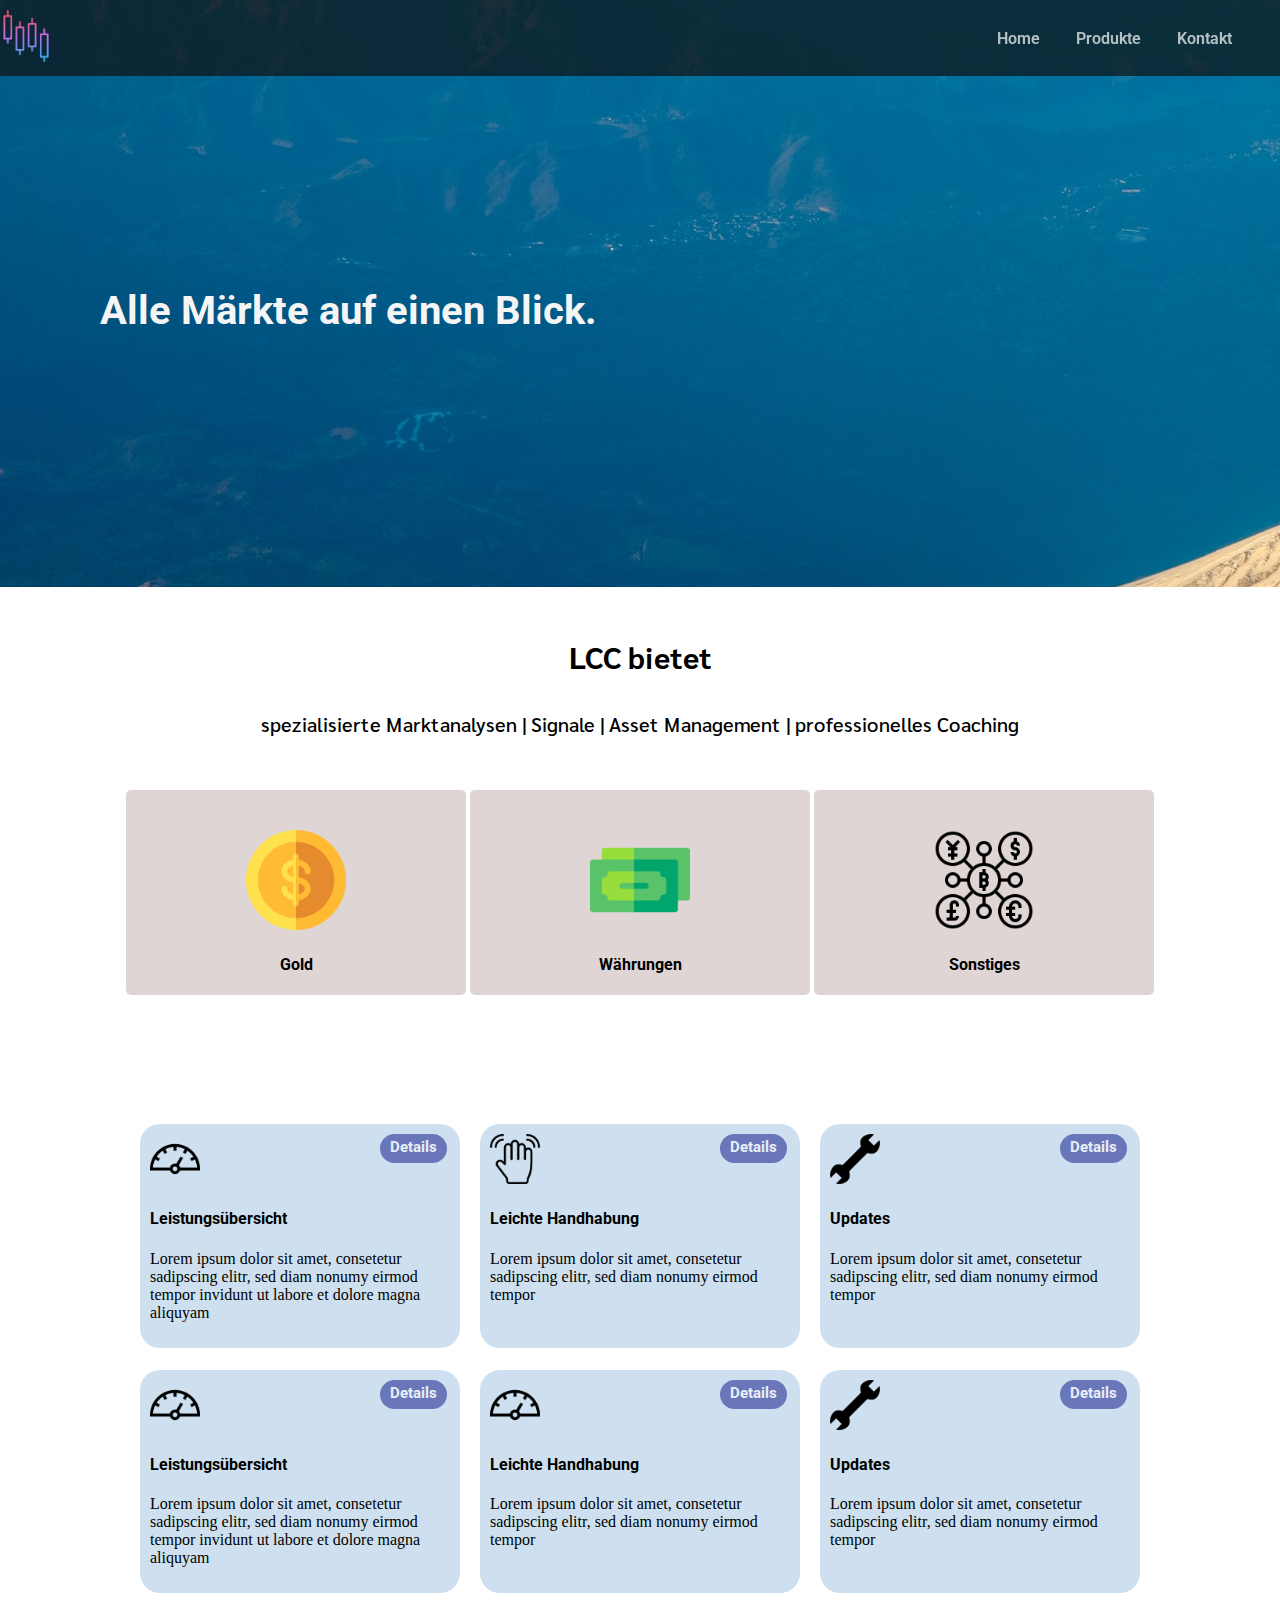
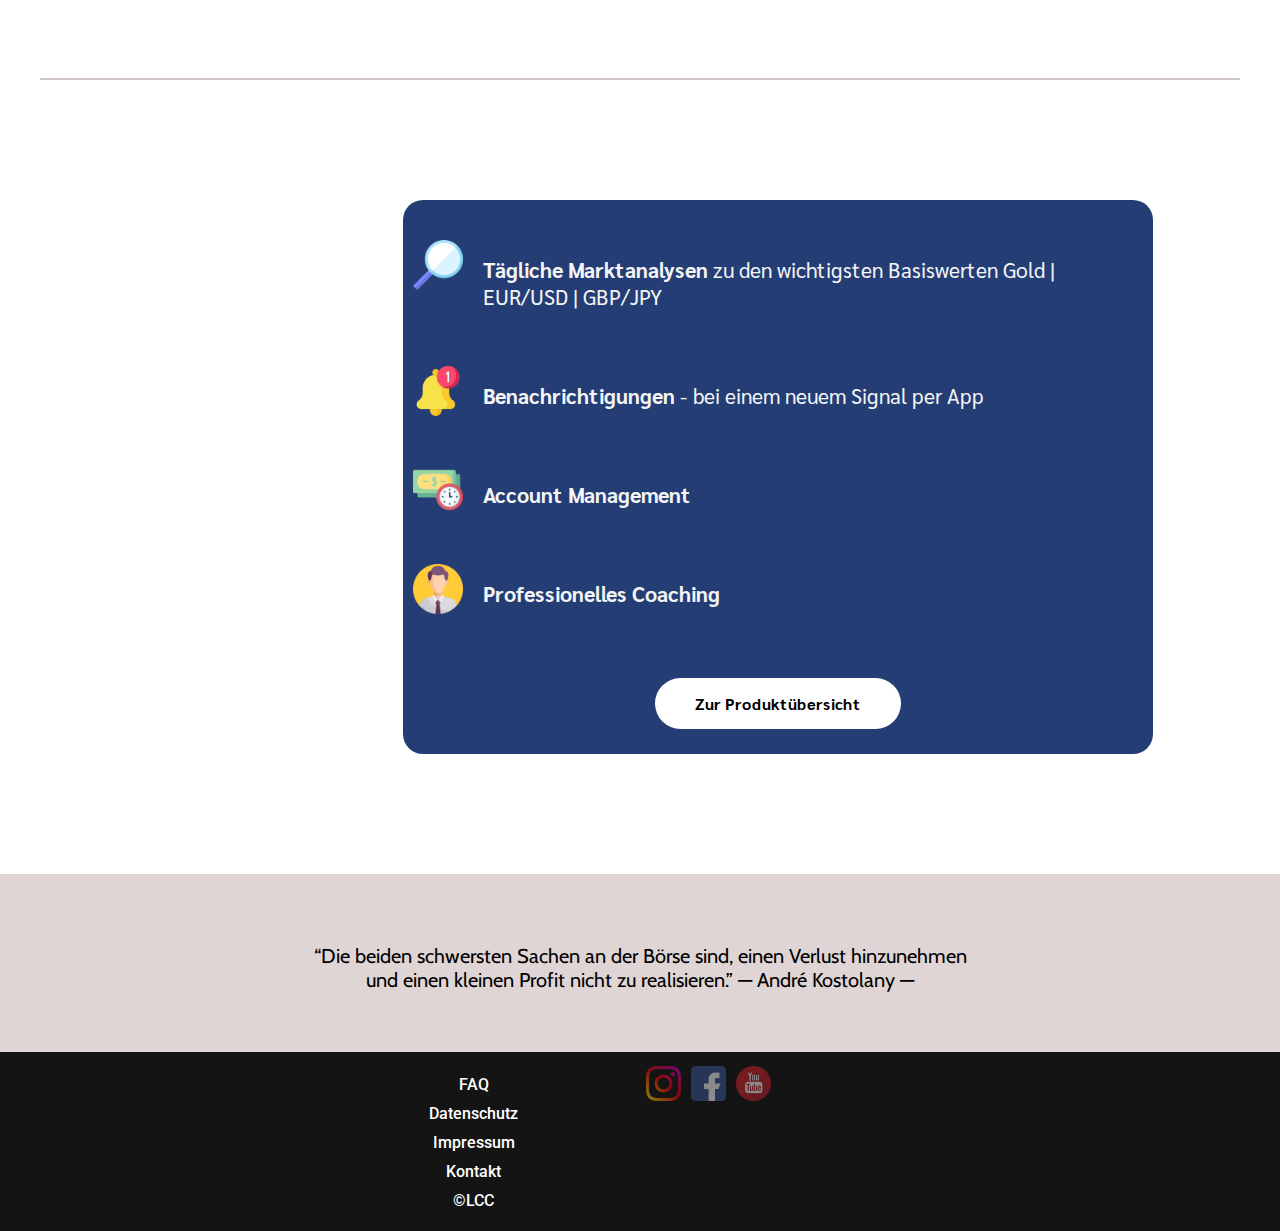
<file: index.html>
<!DOCTYPE html>
<html>
  
  <head>
    <link href="index.css" rel='stylesheet' type='text/css'>
    <link href="https://fonts.googleapis.com/css2?family=Cabin:ital@1&display=swap" rel="stylesheet"> 
    <link href="https://fonts.googleapis.com/css2?family=Raleway&family=Roboto:wght@300;400,500,700&family=Sarabun:wght@200;300;500,600,700&display=swap" rel="stylesheet"  type="text/css">
  </head>

  <body>
      <header>
        <div class="image-container logo-big">
            <img id="headerlogo" src="Attachtments/chart.png">
          </div>
          <nav>
              <ul>

                  <li> <a href="#">Home</a></li>
                  <li><a href="#">Produkte</a></li>
                  <li><a href="#">Kontakt</a></li>

              </ul>
          </nav>
      </header>

      
<main>
     
          
           <div id="headline"> 
            <h1>Alle Märkte auf einen Blick.</h1>
           </div>


      <div class="definition">
          <h2>LCC bietet</h2>
          <h3>spezialisierte Marktanalysen | Signale | Asset Management | professionelles Coaching </h3>
      </div>

      <div id="plainline1">
      </div>

    <div class="financeassets">
        
        <div class="facontainer">
          <div id="faicon">
            <img src="Attachtments/money.png" >
          </div>
        <h4>Gold</h4>
        </div>

        <div class="facontainer">
          <div id="faicon">
            <img src="Attachtments/dollar.png" >
          </div>
          <h4>Währungen</h4>
          </div>

        <div class="facontainer">
          <div id="faicon">
            <img src="Attachtments/cryptocurrency.png" >
          </div>
            <h4>Sonstiges</h4>
          </div>
           
    </div>

  

    <div id="strategy">
     <div class="flex-container strategy">

      <div class="stratcontainer">
        <div id="straticon"> <img src="Attachtments/speedometer.png" > <a id="stratbutton" href="#">Details</a> </div>
        <h4>Leistungsübersicht</h4>
        <p>Lorem ipsum dolor sit amet, consetetur sadipscing elitr,
        sed diam nonumy eirmod tempor invidunt ut labore et dolore magna aliquyam</p>
      </div>

      <div class="stratcontainer">
        <div id="straticon"> <img src="Attachtments/wave-hand.png" ><a id="stratbutton" href="#">Details</a></div>
        <h4>Leichte Handhabung</h4>
        <p>Lorem ipsum dolor sit amet, consetetur sadipscing elitr,
        sed diam nonumy eirmod tempor</p>
      </div>

      <div class="stratcontainer">
        <div id="straticon"> <img src="Attachtments/spanner.png" ><a id="stratbutton" href="#">Details</a></div>
        <h4>Updates</h4>
        <p>Lorem ipsum dolor sit amet, consetetur sadipscing elitr,
          sed diam nonumy eirmod tempor</p>
      </div>
     </div>

     <div id="plainline2">
    </div>

    <div class="flex-container strategy">

      <div class="stratcontainer">
        <div id="straticon"> <img src="Attachtments/speedometer.png" ><a id="stratbutton" href="#">Details</a></div>
        <h4>Leistungsübersicht</h4>
        <p>Lorem ipsum dolor sit amet, consetetur sadipscing elitr,
        sed diam nonumy eirmod tempor invidunt ut labore et dolore magna aliquyam</p>
      </div>

      <div class="stratcontainer">
        <div id="straticon"> <img src="Attachtments/speedometer.png" ><a id="stratbutton" href="#">Details</a></div>
        <h4>Leichte Handhabung</h4>
        <p>Lorem ipsum dolor sit amet, consetetur sadipscing elitr,
        sed diam nonumy eirmod tempor</p>
      </div>

      <div class="stratcontainer">
        <div id="straticon"> <img src="Attachtments/spanner.png" ><a id="stratbutton" href="#">Details</a></div>
        <h4>Updates</h4>
        <p>Lorem ipsum dolor sit amet, consetetur sadipscing elitr,
          sed diam nonumy eirmod tempor</p>
      </div>
     </div>
     
    </div>

    <div id="plainline3">
    </div>

    
    <div class="products">
      
        <div class="productrow">
          <div class="prodimg"><img src="Attachtments/magnifying-glass.png"></div>
          <div class="prodspec"><p><strong>Tägliche Marktanalysen </strong>zu den wichtigsten Basiswerten Gold | EUR/USD | GBP/JPY</p></div>
        </div>

        <div class="productrow">
          <div class="prodimg"><img src="Attachtments/notification.png" ></div>
          <div class="prodspec"><p> <strong> Benachrichtigungen</strong> - bei einem neuem Signal per App</p></div>
        </div>

        <div class="productrow">
          <div class="prodimg"><img src="Attachtments/time-is-money.png"></div>
          <div class="prodspec"><p> <strong>Account Management </strong></p></div>
        </div>

        <div class="productrow">
          <div class="prodimg"><img src="Attachtments/coach.png" ></div>
          <div class="prodspec"><p><strong>Professionelles Coaching</strong></p></div>
        </div>


        <div class="button"><a href="#" id="buttonspec">Zur Produktübersicht</a></div>
        
    </div>


    <div class="freeforcontent">
      <div class="content"><p>“Die beiden schwersten Sachen an der Börse sind, einen Verlust hinzunehmen <br> und einen kleinen Profit
         nicht zu realisieren.”  — André Kostolany —</p></div>
    </div>


  </main>



    <footer>
      <div class="options">
        <ul>
          <li> <a href="#">FAQ</a> </li>
          <li> <a href="#">Datenschutz</a> </li>
          <li> <a href="#">Impressum</a> </li>
          <li> <a href="#">Kontakt</a> </li>
          <li> <a href="#">&copy;LCC</a> </li>

        </ul>
      </div>

      <div class="socialmedia">
        <a href="http://www.instagram.de"><img src="Attachtments/instagram.png"></a>
        <a href="http://www.facebook.de"><img src="Attachtments/facebook.png"></a>
        <a href="https://www.youtube.de"><img src="Attachtments/youtube.png"></a>
      </div>
    </footer>


    </body>
    
</html>
</file>
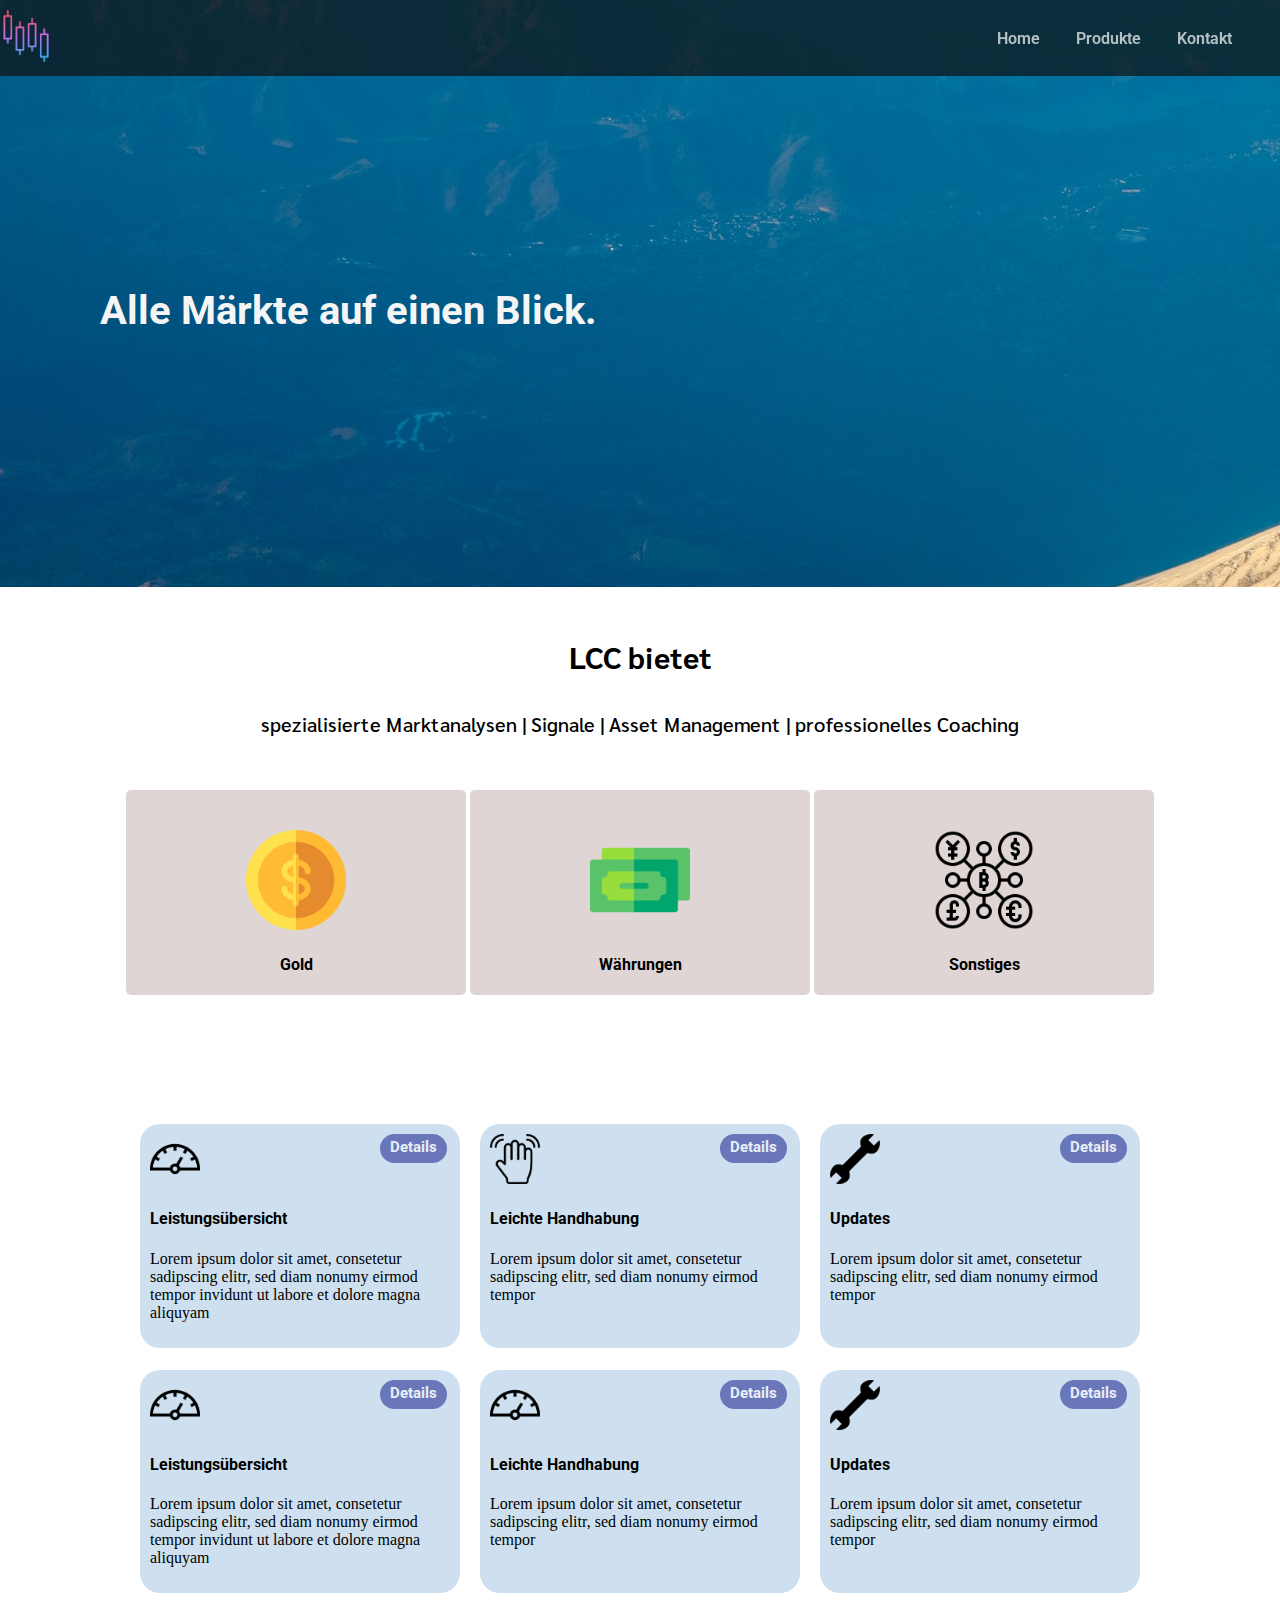
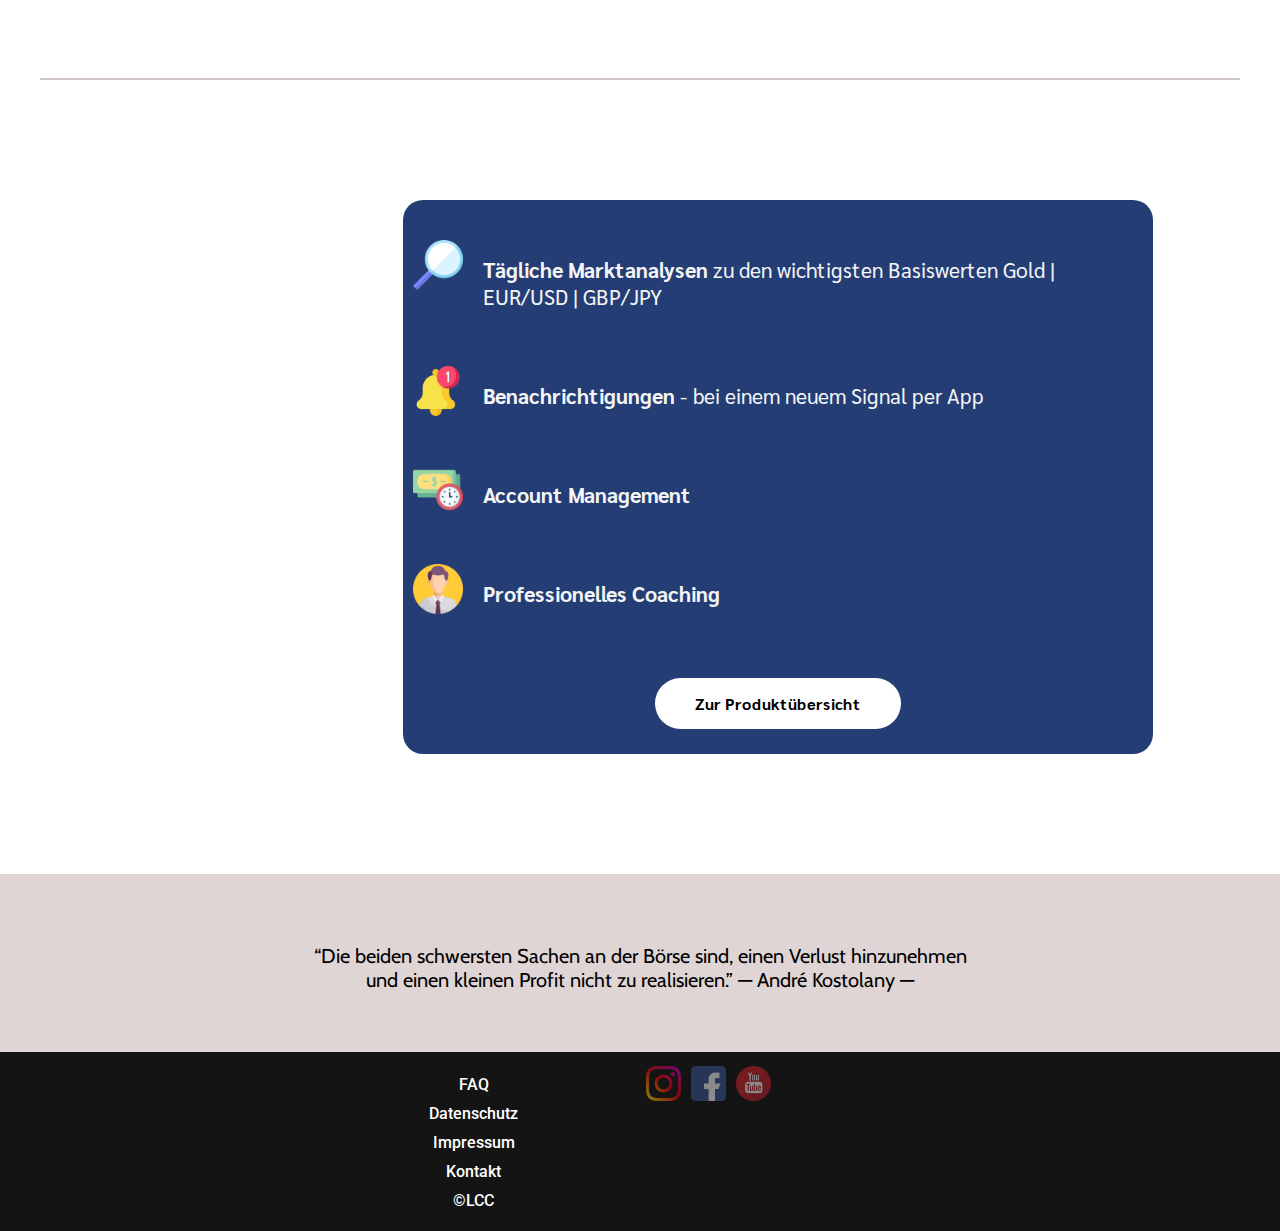
<file: financialadvisory.html>
<!DOCTYPE html>
<html>
  
  <head>
    <link href="financialadvisory.css" rel='stylesheet' type='text/css'>
    <link href="https://fonts.googleapis.com/css2?family=Cabin:ital@1&display=swap" rel="stylesheet"> 
    <link href="https://fonts.googleapis.com/css2?family=Raleway&family=Roboto:wght@300;400,500,700&family=Sarabun:wght@200;300;500,600,700&display=swap" rel="stylesheet"  type="text/css">
  </head>

  <body>
      <header>
        <div class="image-container logo-big">
            <img id="headerlogo" src="Attachtments/chart.png">
          </div>
          <nav>
              <ul>

                  <li> <a href="#">Home</a></li>
                  <li><a href="#">Produkte</a></li>
                  <li><a href="#">Kontakt</a></li>

              </ul>
          </nav>
      </header>

      
<main>
     
          
           <div id="headline"> 
            <h1>Alle Märkte auf einen Blick.</h1>
           </div>


      <div class="definition">
          <h2>LCC bietet</h2>
          <h3>spezialisierte Marktanalysen | Signale | Asset Management | professionelles Coaching </h3>
      </div>

      <div id="plainline1">
      </div>

    <div class="financeassets">
        
        <div class="facontainer">
          <div id="faicon">
            <img src="Attachtments/money.png" >
          </div>
        <h4>Gold</h4>
        </div>

        <div class="facontainer">
          <div id="faicon">
            <img src="Attachtments/dollar.png" >
          </div>
          <h4>Währungen</h4>
          </div>

        <div class="facontainer">
          <div id="faicon">
            <img src="Attachtments/cryptocurrency.png" >
          </div>
            <h4>Sonstiges</h4>
          </div>
           
    </div>

  

    <div id="strategy">
     <div class="flex-container strategy">

      <div class="stratcontainer">
        <div id="straticon"> <img src="Attachtments/speedometer.png" > <a id="stratbutton" href="#">Details</a> </div>
        <h4>Leistungsübersicht</h4>
        <p>Lorem ipsum dolor sit amet, consetetur sadipscing elitr,
        sed diam nonumy eirmod tempor invidunt ut labore et dolore magna aliquyam</p>
      </div>

      <div class="stratcontainer">
        <div id="straticon"> <img src="Attachtments/wave-hand.png" ><a id="stratbutton" href="#">Details</a></div>
        <h4>Leichte Handhabung</h4>
        <p>Lorem ipsum dolor sit amet, consetetur sadipscing elitr,
        sed diam nonumy eirmod tempor</p>
      </div>

      <div class="stratcontainer">
        <div id="straticon"> <img src="Attachtments/spanner.png" ><a id="stratbutton" href="#">Details</a></div>
        <h4>Updates</h4>
        <p>Lorem ipsum dolor sit amet, consetetur sadipscing elitr,
          sed diam nonumy eirmod tempor</p>
      </div>
     </div>

     <div id="plainline2">
    </div>

    <div class="flex-container strategy">

      <div class="stratcontainer">
        <div id="straticon"> <img src="Attachtments/speedometer.png" ><a id="stratbutton" href="#">Details</a></div>
        <h4>Leistungsübersicht</h4>
        <p>Lorem ipsum dolor sit amet, consetetur sadipscing elitr,
        sed diam nonumy eirmod tempor invidunt ut labore et dolore magna aliquyam</p>
      </div>

      <div class="stratcontainer">
        <div id="straticon"> <img src="Attachtments/speedometer.png" ><a id="stratbutton" href="#">Details</a></div>
        <h4>Leichte Handhabung</h4>
        <p>Lorem ipsum dolor sit amet, consetetur sadipscing elitr,
        sed diam nonumy eirmod tempor</p>
      </div>

      <div class="stratcontainer">
        <div id="straticon"> <img src="Attachtments/spanner.png" ><a id="stratbutton" href="#">Details</a></div>
        <h4>Updates</h4>
        <p>Lorem ipsum dolor sit amet, consetetur sadipscing elitr,
          sed diam nonumy eirmod tempor</p>
      </div>
     </div>
     
    </div>

    <div id="plainline3">
    </div>

    
    <div class="products">
      
        <div class="productrow">
          <div class="prodimg"><img src="Attachtments/magnifying-glass.png"></div>
          <div class="prodspec"><p><strong>Tägliche Marktanalysen </strong>zu den wichtigsten Basiswerten Gold | EUR/USD | GBP/JPY</p></div>
        </div>

        <div class="productrow">
          <div class="prodimg"><img src="Attachtments/notification.png" ></div>
          <div class="prodspec"><p> <strong> Benachrichtigungen</strong> - bei einem neuem Signal per App</p></div>
        </div>

        <div class="productrow">
          <div class="prodimg"><img src="Attachtments/time-is-money.png"></div>
          <div class="prodspec"><p> <strong>Account Management </strong></p></div>
        </div>

        <div class="productrow">
          <div class="prodimg"><img src="Attachtments/coach.png" ></div>
          <div class="prodspec"><p><strong>Professionelles Coaching</strong></p></div>
        </div>


        <div class="button"><a href="#" id="buttonspec">Zur Produktübersicht</a></div>
        
    </div>


    <div class="freeforcontent">
      <div class="content"><p>“Die beiden schwersten Sachen an der Börse sind, einen Verlust hinzunehmen <br> und einen kleinen Profit
         nicht zu realisieren.”  — André Kostolany —</p></div>
    </div>


  </main>



    <footer>
      <div class="options">
        <ul>
          <li> <a href="#">FAQ</a> </li>
          <li> <a href="#">Datenschutz</a> </li>
          <li> <a href="#">Impressum</a> </li>
          <li> <a href="#">Kontakt</a> </li>
          <li> <a href="#">&copy;LCC</a> </li>

        </ul>
      </div>

      <div class="socialmedia">
        <a href="http://www.instagram.de"><img src="Attachtments/instagram.png"></a>
        <a href="http://www.facebook.de"><img src="Attachtments/facebook.png"></a>
        <a href="https://www.youtube.de"><img src="Attachtments/youtube.png"></a>
      </div>
    </footer>


    </body>
    
</html>
</file>
<file: index.css>
html, body {
    margin: 0;
    background-color: white;
  }
  
  header {
    position: fixed;
    display: inline-flex;
    align-items: center;
    z-index: 10;
    top: 0;
    width: 100%;
    padding: 10px 0;
    background-color: rgba(15, 15, 15, 0.7);
}
    
  header .logo-big {
    flex-grow: 1;
  }

  #headerlogo{
  width: 52px;
  }
  nav{
    padding-right:2rem;
  }
  nav li{
    display: inline;
  }

  nav a{
    font-family: 'Roboto', sans-serif;
    font-weight: 600;
    font-size: medium;
    color: #fff;
    text-decoration: none;
    opacity: 0.7;
    padding: 20px 1rem;
  }

  nav a:hover{
    opacity: 1;
  }



main{
  position: relative;
  justify-content: center;
  align-content: center;
  margin: 0% 0%;
  margin-bottom: 0;
}


#headline{
  background-image: url('Attachtments/adventure-asia-347145\ medium.jpg');
  background-size: auto;
  background-repeat: no-repeat;
  height: 600px;
  margin-top: -40px;
}

#headline h1{
    color: whitesmoke;
    font-family: 'Roboto', sans-serif;
    font-weight: bold;
    font-size: 40px;
    padding-top: 300px;
    margin-left: 100px;
}

.definition{
margin-top: 50px;
margin-bottom: 0px; 
font-weight: 300;
color: black;
padding: 0 30px;
}

.definition,h2{
    font-family: 'Sarabun', sans-serif;
    font-weight: bold;
    font-size: 30px;
    text-align: center;  
    padding-bottom: 10px;
}

.definition,h3{
font-family: 'Sarabun', sans-serif;
font-weight: 500;
font-size: 20px;

}


.financeassets{
margin-top: 20px;
margin-bottom: 0px;
text-align: center;


}

.facontainer{
  display: inline-block;
  padding-top: 20px;
  padding-bottom: 0px;
  padding-left: 120px;
  padding-right: 120px;
  margin: 0px 0px;
  margin-bottom: 4px;
  background-color: rgb(223, 213, 213);
  text-align: center;
  border-radius: 5px;

}

.facontainer,h4{
  font-family: 'Roboto', sans-serif;
  font-weight: 700;
  }

  .facontainer img{
    height: 100px;
    padding-top: 20px;
  }


  #strategy {
    margin: 80px 0px;
    width: 100%;
    margin-top: 120px;
    text-align: center;
    
    }

    #strategy .flex-container {
      display: inline-flex;
      flex-wrap: wrap;
      flex-direction: row;
      
    }

    .stratcontainer {
      padding: 10px;
      margin: 5px 10px;
      background-color: rgba(158, 193, 223, 0.5);
      justify-content: center;
      border-radius: 20px;
      text-align: left;
      width: 300px;
    }

  

  #straticon img{
  height: 50px;
  }

  #straticon{
  display: inline-flex;
  }
  #stratbutton{
    color: white;
    padding: 20px 10px;
    padding-top: 4px;
    margin-left: 180px;
    font-family: 'Roboto', sans-serif;
    font-weight: 700;
    font-size: 15px;
    font-weight: bold;
    text-decoration: none;
    background-color:rgb(7, 16, 134);
    border-radius: 40px;
    height: 5px;
    opacity: 0.5;
  }

  #stratbutton:hover{
    color: white;
    background-color:rgb(7, 16, 134);
    opacity: 1;
  }


  #plainline1{
    background-color: rgb(223, 213, 213);
    padding: 1px 0px;
    margin-top: 1px;
    visibility: hidden;
    }

    #plainline2{
      background-color:silver;
      padding: 1px 0px;
      margin: 5px 5px;
      border-radius: 2px;
      visibility: hidden;
      }

      #plainline3{
        background-color: rgb(206, 195, 195);
        padding: 1px 0px;
        margin: 0px 40px;
        margin-top: 40px;
        border-radius: 2px;
        visibility: visible;
        }

      .products{ 
      width: 750px;
      margin-top: 120px;
      margin-bottom: 120px;
      margin-left: 31.5%;
      border-radius: 20px;
      background-color: rgb(36, 62, 117);
      padding-top: 20px;
      display: inline-block;
      text-align: center;      
      }

      .productrow{
      display: flex;
      padding: 15px 10px;
    }

    .prodspec{
      color: whitesmoke;
      font-family: 'Sarabun', sans-serif;
      font-weight: 400;
      font-size: 21px;
      display: inline;
      padding-left: 20px;
      text-align: start;
     }

      .productrow img{
        height: 50px;
        padding-top: 5px;
        
      }

.products .button{
  margin-top: 50px;
  margin-bottom: 40px;
}

#buttonspec{
background-color: white;
color: black;
font-family: 'Sarabun', sans-serif;
font-weight: bold;
font-size: 16px;
text-decoration: none;
padding: 15px 40px;
border-radius: 50px; 
}

#buttonspec:hover{
  color:white;
  background-color: rgb(36, 62, 117);
  border: 2px solid;
}


.freeforcontent{
  background-color: rgb(223, 213, 213);
  margin: 0px 0px;
  padding-bottom: 40px;
  text-align: center;
}

.content {
  padding-top: 50px;
  font-family: 'Cabin',sans-serif;
  font-size: 20px;
}

footer{
  padding-top: 2px;
  background-color: rgba(15, 15, 15, 0.98);
  display: flex;
  text-align: center;
   
}

.options{
  text-align: center;
  margin-left: 30%;
}

.options li{
  padding: 5px;
  list-style-type: none;
}

.options a{
  font-family: 'Roboto', sans-serif;
  font-weight: 500;
  color: #fff;
  text-decoration: none;
  ;
}

.options a:hover{
  text-decoration-line: underline;
}

.socialmedia{
  
  margin-top: 12px;
  margin-left: 120px;
}

.socialmedia a{
padding: 0 3px;  
}

.socialmedia a img{
  height: 35px;
  opacity: 0.5;
}

.socialmedia a img:hover{
  opacity: 1;
}
</file>
<file: financialadvisory.css>
html, body {
    margin: 0;
    background-color: white;
  }
  
  header {
    position: fixed;
    display: inline-flex;
    align-items: center;
    z-index: 10;
    top: 0;
    width: 100%;
    padding: 10px 0;
    background-color: rgba(15, 15, 15, 0.7);
}
    
  header .logo-big {
    flex-grow: 1;
  }

  #headerlogo{
  width: 52px;
  }
  nav{
    padding-right:2rem;
  }
  nav li{
    display: inline;
  }

  nav a{
    font-family: 'Roboto', sans-serif;
    font-weight: 600;
    font-size: medium;
    color: #fff;
    text-decoration: none;
    opacity: 0.7;
    padding: 20px 1rem;
  }

  nav a:hover{
    opacity: 1;
  }



main{
  position: relative;
  justify-content: center;
  align-content: center;
  margin: 0% 0%;
  margin-bottom: 0;
}


#headline{
  background-image: url('Attachtments/adventure-asia-347145\ medium.jpg');
  background-size: auto;
  background-repeat: no-repeat;
  height: 600px;
  margin-top: -40px;
}

#headline h1{
    color: whitesmoke;
    font-family: 'Roboto', sans-serif;
    font-weight: bold;
    font-size: 40px;
    padding-top: 300px;
    margin-left: 100px;
}

.definition{
margin-top: 50px;
margin-bottom: 0px; 
font-weight: 300;
color: black;
padding: 0 30px;
}

.definition,h2{
    font-family: 'Sarabun', sans-serif;
    font-weight: bold;
    font-size: 30px;
    text-align: center;  
    padding-bottom: 10px;
}

.definition,h3{
font-family: 'Sarabun', sans-serif;
font-weight: 500;
font-size: 20px;

}


.financeassets{
margin-top: 20px;
margin-bottom: 0px;
text-align: center;


}

.facontainer{
  display: inline-block;
  padding-top: 20px;
  padding-bottom: 0px;
  padding-left: 120px;
  padding-right: 120px;
  margin: 0px 0px;
  margin-bottom: 4px;
  background-color: rgb(223, 213, 213);
  text-align: center;
  border-radius: 5px;

}

.facontainer,h4{
  font-family: 'Roboto', sans-serif;
  font-weight: 700;
  }

  .facontainer img{
    height: 100px;
    padding-top: 20px;
  }


  #strategy {
    margin: 80px 0px;
    width: 100%;
    margin-top: 120px;
    text-align: center;
    
    }

    #strategy .flex-container {
      display: inline-flex;
      flex-wrap: wrap;
      flex-direction: row;
      
    }

    .stratcontainer {
      padding: 10px;
      margin: 5px 10px;
      background-color: rgba(158, 193, 223, 0.5);
      justify-content: center;
      border-radius: 20px;
      text-align: left;
      width: 300px;
    }

  

  #straticon img{
  height: 50px;
  }

  #straticon{
  display: inline-flex;
  }
  #stratbutton{
    color: white;
    padding: 20px 10px;
    padding-top: 4px;
    margin-left: 180px;
    font-family: 'Roboto', sans-serif;
    font-weight: 700;
    font-size: 15px;
    font-weight: bold;
    text-decoration: none;
    background-color:rgb(7, 16, 134);
    border-radius: 40px;
    height: 5px;
    opacity: 0.5;
  }

  #stratbutton:hover{
    color: white;
    background-color:rgb(7, 16, 134);
    opacity: 1;
  }


  #plainline1{
    background-color: rgb(223, 213, 213);
    padding: 1px 0px;
    margin-top: 1px;
    visibility: hidden;
    }

    #plainline2{
      background-color:silver;
      padding: 1px 0px;
      margin: 5px 5px;
      border-radius: 2px;
      visibility: hidden;
      }

      #plainline3{
        background-color: rgb(206, 195, 195);
        padding: 1px 0px;
        margin: 0px 40px;
        margin-top: 40px;
        border-radius: 2px;
        visibility: visible;
        }

      .products{ 
      width: 750px;
      margin-top: 120px;
      margin-bottom: 120px;
      margin-left: 31.5%;
      border-radius: 20px;
      background-color: rgb(36, 62, 117);
      padding-top: 20px;
      display: inline-block;
      text-align: center;      
      }

      .productrow{
      display: flex;
      padding: 15px 10px;
    }

    .prodspec{
      color: whitesmoke;
      font-family: 'Sarabun', sans-serif;
      font-weight: 400;
      font-size: 21px;
      display: inline;
      padding-left: 20px;
      text-align: start;
     }

      .productrow img{
        height: 50px;
        padding-top: 5px;
        
      }

.products .button{
  margin-top: 50px;
  margin-bottom: 40px;
}

#buttonspec{
background-color: white;
color: black;
font-family: 'Sarabun', sans-serif;
font-weight: bold;
font-size: 16px;
text-decoration: none;
padding: 15px 40px;
border-radius: 50px; 
}

#buttonspec:hover{
  color:white;
  background-color: rgb(36, 62, 117);
  border: 2px solid;
}


.freeforcontent{
  background-color: rgb(223, 213, 213);
  margin: 0px 0px;
  padding-bottom: 40px;
  text-align: center;
}

.content {
  padding-top: 50px;
  font-family: 'Cabin',sans-serif;
  font-size: 20px;
}

footer{
  padding-top: 2px;
  background-color: rgba(15, 15, 15, 0.98);
  display: flex;
  text-align: center;
   
}

.options{
  text-align: center;
  margin-left: 30%;
}

.options li{
  padding: 5px;
  list-style-type: none;
}

.options a{
  font-family: 'Roboto', sans-serif;
  font-weight: 500;
  color: #fff;
  text-decoration: none;
  ;
}

.options a:hover{
  text-decoration-line: underline;
}

.socialmedia{
  
  margin-top: 12px;
  margin-left: 120px;
}

.socialmedia a{
padding: 0 3px;  
}

.socialmedia a img{
  height: 35px;
  opacity: 0.5;
}

.socialmedia a img:hover{
  opacity: 1;
}
</file>
